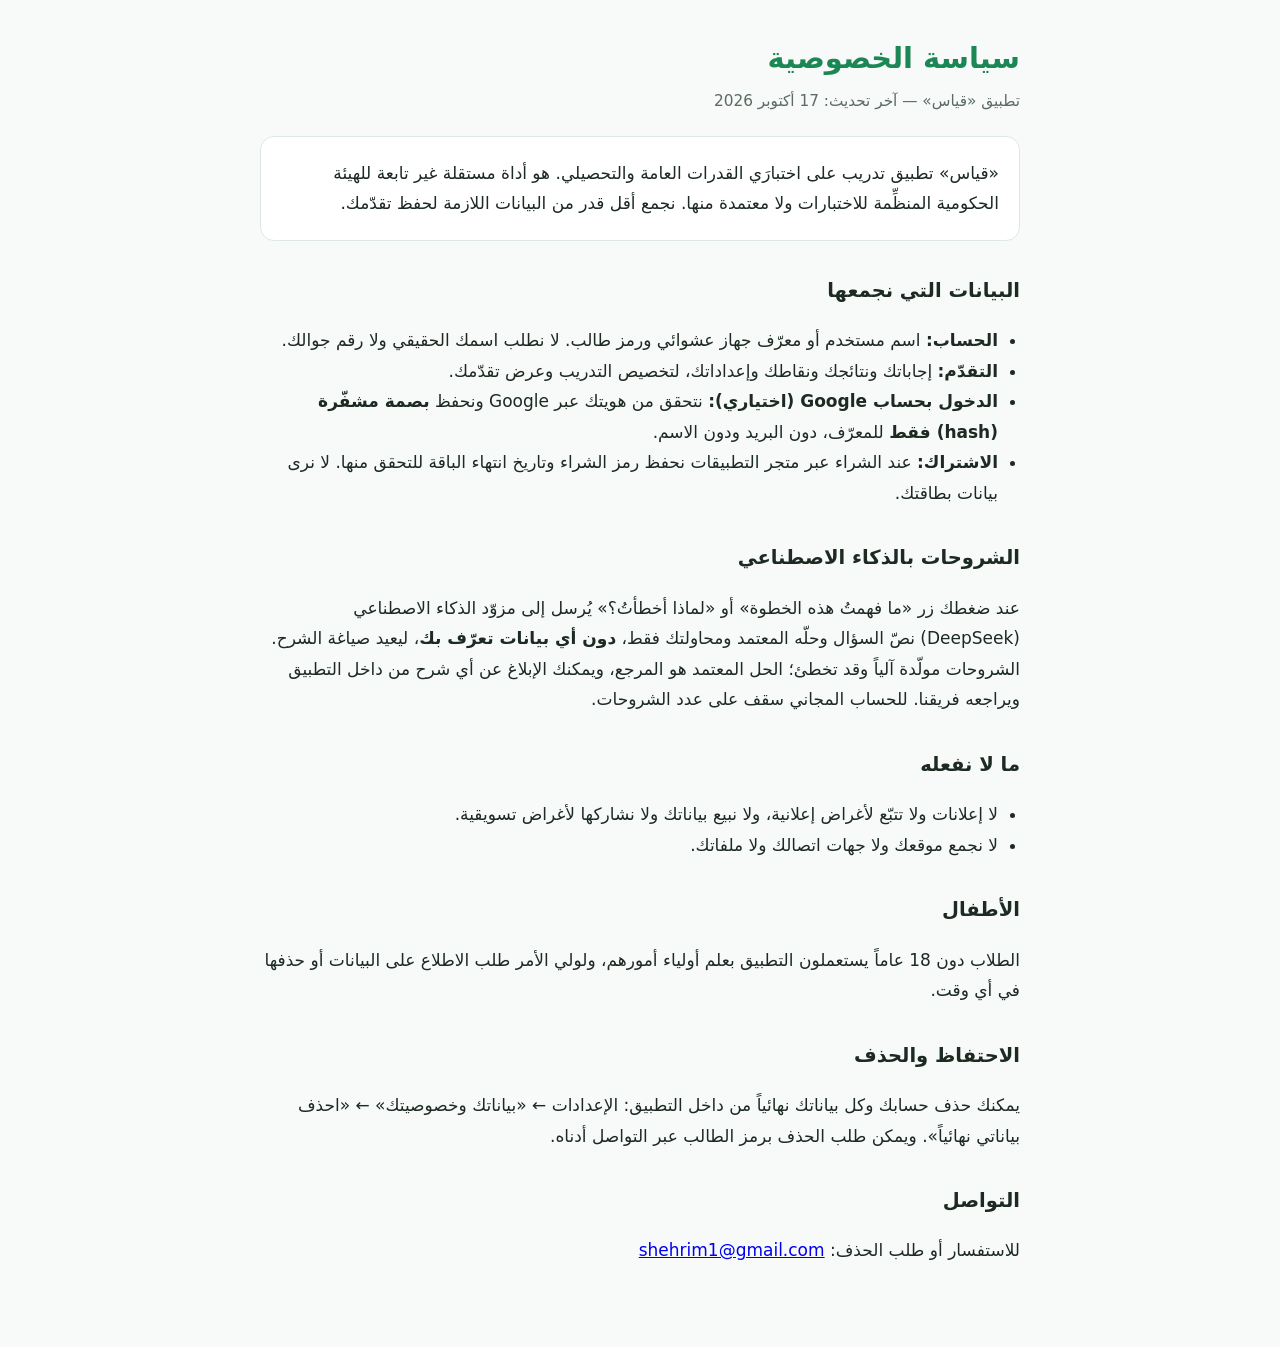
<file: apps/qiyas/ios/App/App/public/p/privacy.html>
<!DOCTYPE html>
<html lang="ar" dir="rtl">
<head>
<meta charset="UTF-8">
<meta name="viewport" content="width=device-width, initial-scale=1">
<title>سياسة الخصوصية — قياس</title>
<style>
:root{--bg:#f7faf8;--fg:#1c2a22;--muted:#5b6b62;--accent:#1a8754;--card:#fff;--line:#dfe8e2}
@media (prefers-color-scheme:dark){:root{--bg:#0f1713;--fg:#e6efe9;--muted:#9fb1a6;--accent:#3cc285;--card:#16211b;--line:#24332a}}
body{margin:0;background:var(--bg);color:var(--fg);font:17px/1.8 system-ui,-apple-system,"Segoe UI",Tahoma,sans-serif}
main{max-width:760px;margin:0 auto;padding:32px 16px 64px}
h1{color:var(--accent);font-size:1.7em;margin:0 0 4px}h2{font-size:1.15em;margin:32px 0 8px}
.muted{color:var(--muted);font-size:.9em}.card{background:var(--card);border:1px solid var(--line);border-radius:14px;padding:4px 20px;margin:20px 0}
ul{padding-inline-start:22px}hr{border:0;border-top:1px solid var(--line);margin:48px 0}
[lang=en]{direction:ltr;text-align:left}
</style>

</head>
<body><main>
<h1>سياسة الخصوصية</h1>
<div class="muted">تطبيق «قياس» — آخر تحديث: 17 أكتوبر 2026</div>
<div class="card"><p>«قياس» تطبيق تدريب على اختبارَي القدرات العامة والتحصيلي. هو أداة مستقلة غير تابعة للهيئة الحكومية المنظِّمة للاختبارات ولا معتمدة منها. نجمع أقل قدر من البيانات اللازمة لحفظ تقدّمك.</p></div>
<h2>البيانات التي نجمعها</h2>
<ul>
<li><strong>الحساب:</strong> اسم مستخدم أو معرّف جهاز عشوائي ورمز طالب. لا نطلب اسمك الحقيقي ولا رقم جوالك.</li>
<li><strong>التقدّم:</strong> إجاباتك ونتائجك ونقاطك وإعداداتك، لتخصيص التدريب وعرض تقدّمك.</li>
<li><strong>الدخول بحساب Google (اختياري):</strong> نتحقق من هويتك عبر Google ونحفظ <strong>بصمة مشفّرة (hash) فقط</strong> للمعرّف، دون البريد ودون الاسم.</li>
<li><strong>الاشتراك:</strong> عند الشراء عبر متجر التطبيقات نحفظ رمز الشراء وتاريخ انتهاء الباقة للتحقق منها. لا نرى بيانات بطاقتك.</li>
</ul>
<h2>الشروحات بالذكاء الاصطناعي</h2>
<p>عند ضغطك زر «ما فهمتُ هذه الخطوة» أو «لماذا أخطأتُ؟» يُرسل إلى مزوّد الذكاء الاصطناعي (DeepSeek) نصّ السؤال وحلّه المعتمد ومحاولتك فقط، <strong>دون أي بيانات تعرّف بك</strong>، ليعيد صياغة الشرح. الشروحات مولّدة آلياً وقد تخطئ؛ الحل المعتمد هو المرجع، ويمكنك الإبلاغ عن أي شرح من داخل التطبيق ويراجعه فريقنا. للحساب المجاني سقف على عدد الشروحات.</p>
<h2>ما لا نفعله</h2>
<ul><li>لا إعلانات ولا تتبّع لأغراض إعلانية، ولا نبيع بياناتك ولا نشاركها لأغراض تسويقية.</li><li>لا نجمع موقعك ولا جهات اتصالك ولا ملفاتك.</li></ul>
<h2>الأطفال</h2>
<p>الطلاب دون 18 عاماً يستعملون التطبيق بعلم أولياء أمورهم، ولولي الأمر طلب الاطلاع على البيانات أو حذفها في أي وقت.</p>
<h2>الاحتفاظ والحذف</h2>
<p>يمكنك حذف حسابك وكل بياناتك نهائياً من داخل التطبيق: الإعدادات ← «بياناتك وخصوصيتك» ← «احذف بياناتي نهائياً». ويمكن طلب الحذف برمز الطالب عبر التواصل أدناه.</p>
<h2>التواصل</h2>
<p>للاستفسار أو طلب الحذف: <a href="mailto:shehrim1@gmail.com">shehrim1@gmail.com</a></p>
</main></body></html>
</file>
